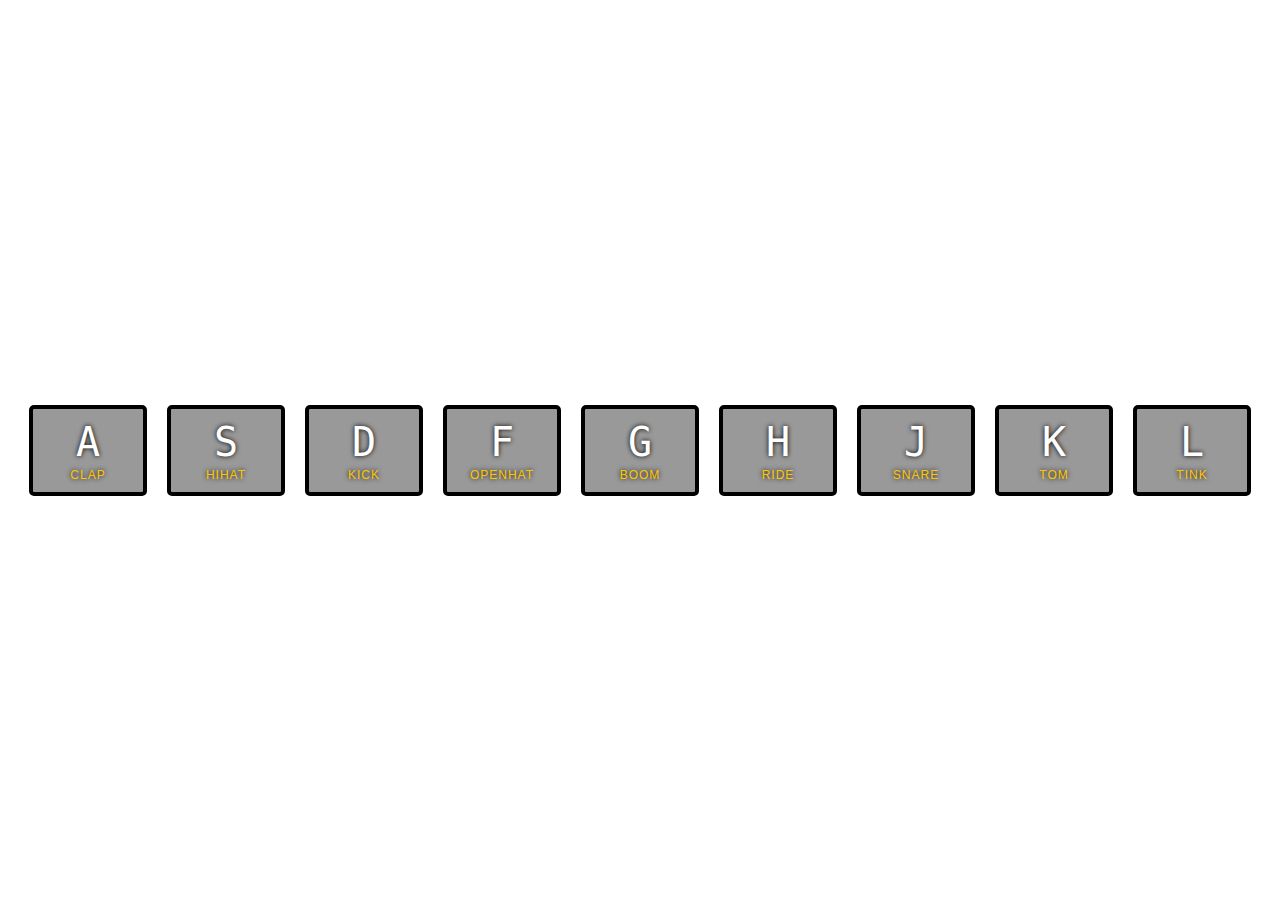
<file: 01_javascript_drum_kit/index.html>
<!DOCTYPE html>
<html lang="en">
<head>
  <meta charset="UTF-8">
  <title>JS Drum Kit</title>
  <link rel="stylesheet" href="style.css">
</head>
<body>


  <div class="keys">
    <div data-key="65" class="key">
      <kbd>A</kbd>
      <span class="sound">clap</span>
    </div>
    <div data-key="83" class="key">
      <kbd>S</kbd>
      <span class="sound">hihat</span>
    </div>
    <div data-key="68" class="key">
      <kbd>D</kbd>
      <span class="sound">kick</span>
    </div>
    <div data-key="70" class="key">
      <kbd>F</kbd>
      <span class="sound">openhat</span>
    </div>
    <div data-key="71" class="key">
      <kbd>G</kbd>
      <span class="sound">boom</span>
    </div>
    <div data-key="72" class="key">
      <kbd>H</kbd>
      <span class="sound">ride</span>
    </div>
    <div data-key="74" class="key">
      <kbd>J</kbd>
      <span class="sound">snare</span>
    </div>
    <div data-key="75" class="key">
      <kbd>K</kbd>
      <span class="sound">tom</span>
    </div>
    <div data-key="76" class="key">
      <kbd>L</kbd>
      <span class="sound">tink</span>
    </div>
  </div>

  <audio data-key="65" src="sounds/clap.wav"></audio>
  <audio data-key="83" src="sounds/hihat.wav"></audio>
  <audio data-key="68" src="sounds/kick.wav"></audio>
  <audio data-key="70" src="sounds/openhat.wav"></audio>
  <audio data-key="71" src="sounds/boom.wav"></audio>
  <audio data-key="72" src="sounds/ride.wav"></audio>
  <audio data-key="74" src="sounds/snare.wav"></audio>
  <audio data-key="75" src="sounds/tom.wav"></audio>
  <audio data-key="76" src="sounds/tink.wav"></audio>

<script>
  function playSound(e) {
    const audio = document.querySelector(`audio[data-key="${e.keyCode}"]`);
    const key = document.querySelector(`.key[data-key="${e.keyCode}"]`);
    if (audio) { // Key corresponds to sound
      audio.currentTime = 0;
      audio.play();
      key.classList.add('playing'); // Change appearance of key box
    }
  }

  // Reverse playing transition for key as soon as it ends
  function removeTransition(e) {
    if (e.propertyName !== 'transform') return;
    this.classList.remove('playing');
  }
  
  const keys = document.querySelectorAll('.key');
  keys.forEach(key => key.addEventListener('transitionend', removeTransition));
  window.addEventListener('keydown', playSound);
</script>


</body>
</html>
</file>
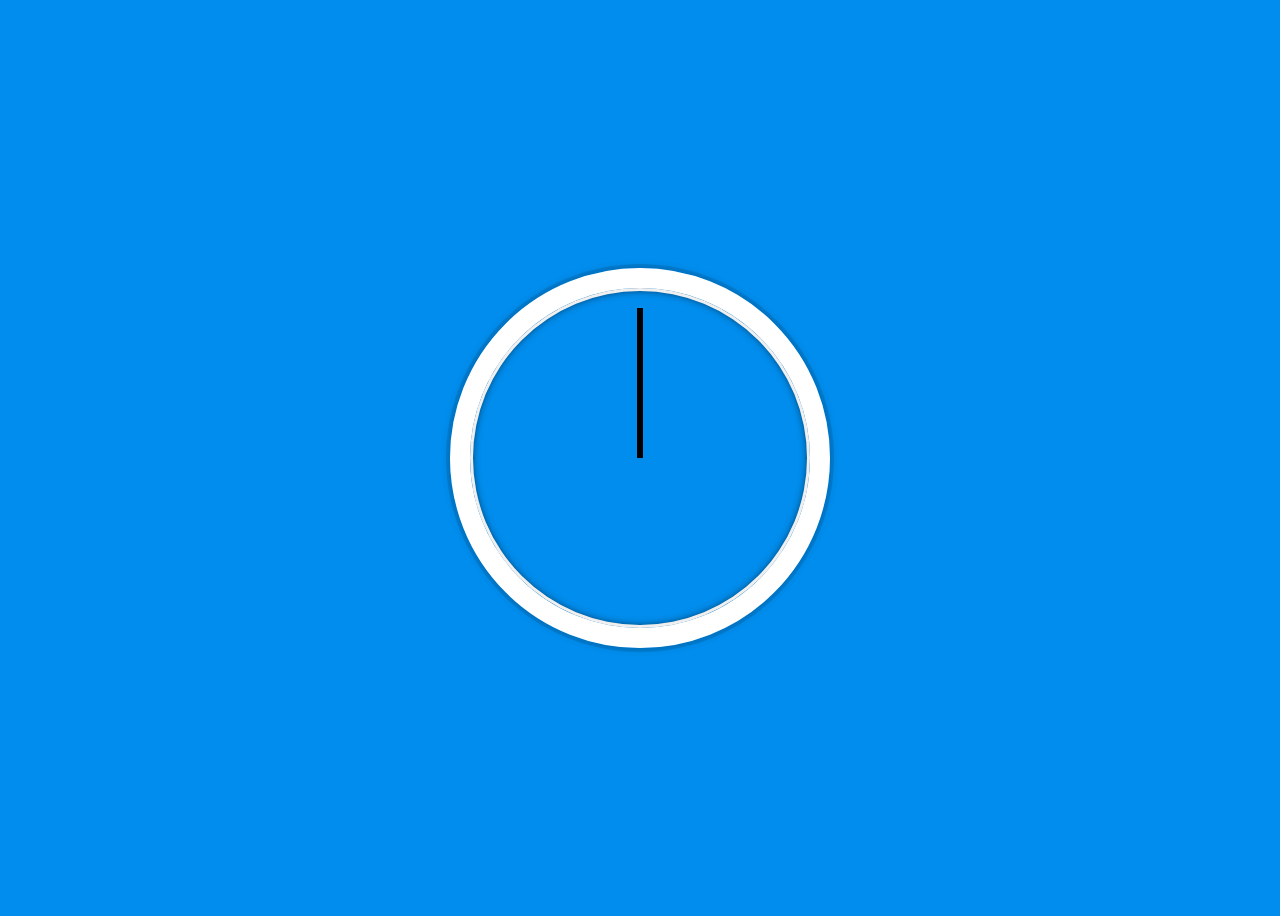
<file: 02_js_+_css_clock/index.html>
<!DOCTYPE html>
<html lang="en">
<head>
  <meta charset="UTF-8">
  <title>JS + CSS Clock</title>
</head>
<body>


    <div class="clock">
      <div class="clock-face">
        <div class="hand hour-hand"></div>
        <div class="hand min-hand"></div>
        <div class="hand second-hand"></div>
      </div>
    </div>


  <style>
    html {
      background: #018DED url(http://unsplash.it/1500/1000?image=881&blur=50);
      background-size: cover;
      font-family: 'helvetica neue';
      text-align: center;
      font-size: 10px;
    }

    body {
      font-size: 2rem;
      display: flex;
      flex: 1;
      min-height: 100vh;
      align-items: center;
    }

    .clock {
      width: 30rem;
      height: 30rem;
      border: 20px solid white;
      border-radius: 50%;
      margin: 50px auto;
      position: relative;
      padding: 2rem;
      box-shadow:
        0 0 0 4px rgba(0,0,0,0.1),
        inset 0 0 0 3px #EFEFEF,
        inset 0 0 10px black,
        0 0 10px rgba(0,0,0,0.2);
    }

    .clock-face {
      position: relative;
      width: 100%;
      height: 100%;
      transform: translateY(-3px); /* account for the height of the clock hands */
    }

    .hand {
      width: 50%;
      height: 6px;
      background: black;
      position: absolute;
      top: 50%;
      transform-origin: 100%;
      transform: rotate(90deg);
      transition: all 0.05s;
      transition-timing-function: cubic-bezier(0.1, 2.7, 0.58, 1);
    }
</style>

<script>
  const secondHand = document.querySelector('.second-hand');
  const minsHand = document.querySelector('.min-hand');
  const hourHand = document.querySelector('.hour-hand');

  function setDate() {
    const now = new Date();

    const seconds = now.getSeconds();
    const secondsDegrees = ((seconds / 60) * 360) + 90;
    secondHand.style.transform = `rotate(${secondsDegrees}deg)`;

    const mins = now.getMinutes();
    const minsDegrees = ((mins / 60) * 360) + 90;
    minsHand.style.transform = `rotate(${minsDegrees}deg)`;

    const hour = now.getMinutes();
    const hourDegrees = ((mins / 12) * 360) + 90;
    hourHand.style.transform = `rotate(${hourDegrees}deg)`;
  }

  setInterval(setDate, 1000);

</script>
</body>
</html>
</file>
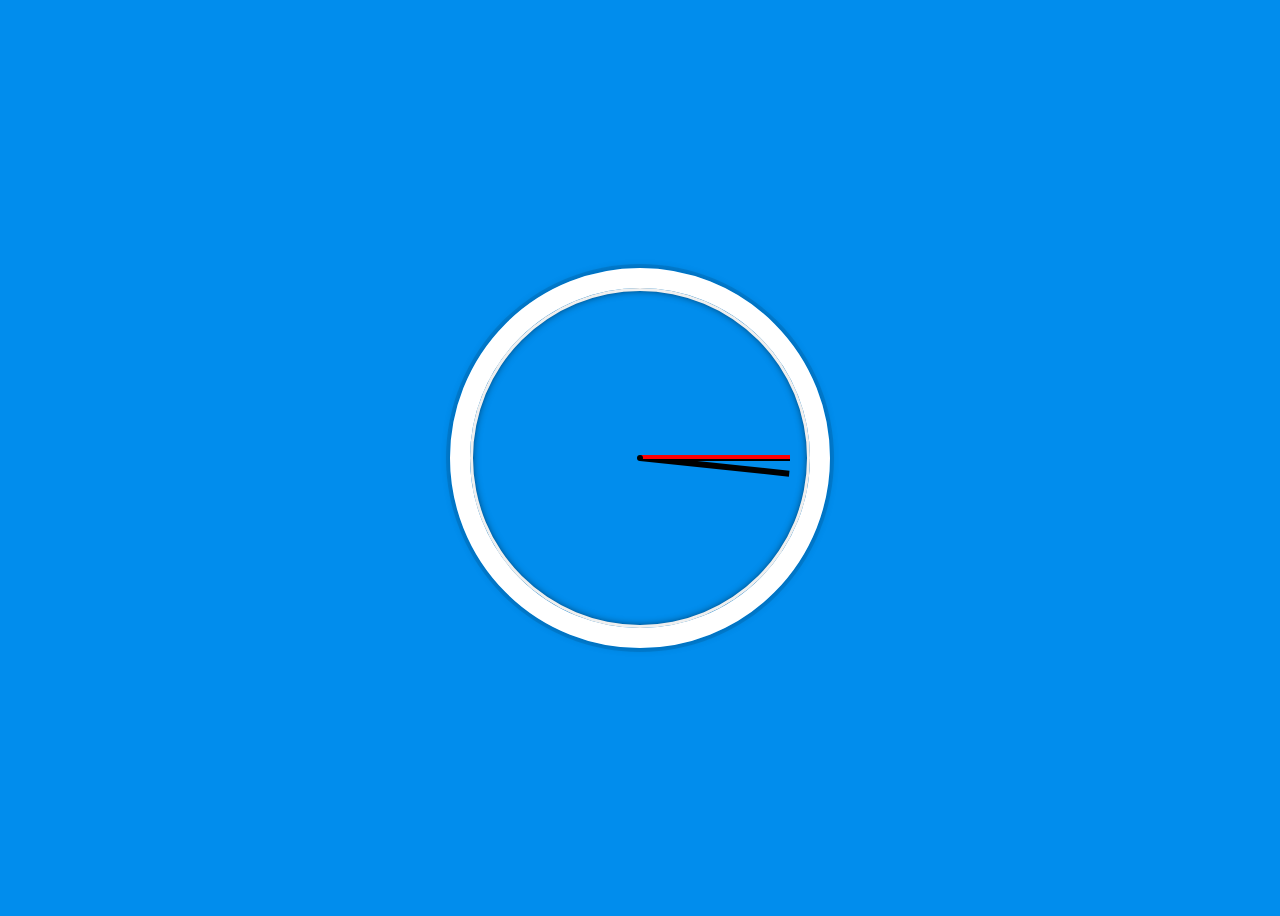
<file: 02_js_css_clock/index.html>
<!DOCTYPE html>
<html lang="en">
<head>
  <meta charset="UTF-8">
  <title>JS + CSS Clock</title>
  <style>
    html {
      background: #018DED url(http://unsplash.it/1500/1000?image=881&blur=50);
      background-size: cover;
      font-family: 'helvetica neue';
      text-align: center;
      font-size: 10px;
    }

    body {
      font-size: 2rem;
      display: flex;
      flex: 1;
      min-height: 100vh;
      align-items: center;
    }

    .clock {
      width: 30rem;
      height: 30rem;
      border: 20px solid white;
      border-radius: 50%;
      margin: 50px auto;
      position: relative;
      padding: 2rem;
      box-shadow:
        0 0 0 4px rgba(0,0,0,0.1),
        inset 0 0 0 3px #EFEFEF,
        inset 0 0 10px black,
        0 0 10px rgba(0,0,0,0.2);
    }

    .clock-face {
      position: relative;
      width: 100%;
      height: 100%;
      transform: translateY(-3px); /* account for height of clock hands */
    }

    .clock-center {
      height: 6px;
      width: 6px;
      background-color: black;
      position: absolute;
      top: 50%;
      left: 50%;
      transform: translateX(-3px);
      border-radius: 50%;
      z-index: 99;
    }

    .hand {
      height: 6px;
      width: 50%;
      background: black;
      position: absolute;
      top: 50%;
      transform: rotate(90deg);
      transform-origin: 100%;
      transition: all 0.05s;
      transition-timing-function: cubic-bezier(0.1, 2.7, 0.58, 1);
    }

    .second-hand {
      height: 4px;
      background-color: red;
    }
  </style>
</head>

<body>
  <div class="clock">
    <div class="clock-face">
      <div class="clock-center"></div>
      <div class="hand hour-hand"></div>
      <div class="hand minute-hand"></div>
      <div class="hand second-hand"></div>
    </div>
  </div>

  <script>
    function rotateHand(hand, angle) {
      const angleStr = (angle + 90).toString();
      hand.style.transform = `rotate(${angleStr}deg)`;
      if (angle == 0) hand.style.transition = 'none';
    }

    function setTime() {
      const now = new Date();
      const angles = [
        now.getSeconds() * 6,
        now.getMinutes() * 6,
        now.getHours() * 30,
      ];

      for (let i = 0; i < 3; i++) { rotateHand(hands[i], angles[i]); }
    }

    const hands = [
      document.getElementsByClassName('second-hand')[0],
      document.getElementsByClassName('minute-hand')[0],
      document.getElementsByClassName('hour-hand')[0],
    ];

    window.onload = setTime;
    setInterval(setTime, 1000);
  </script>
</body>
</html>
</file>
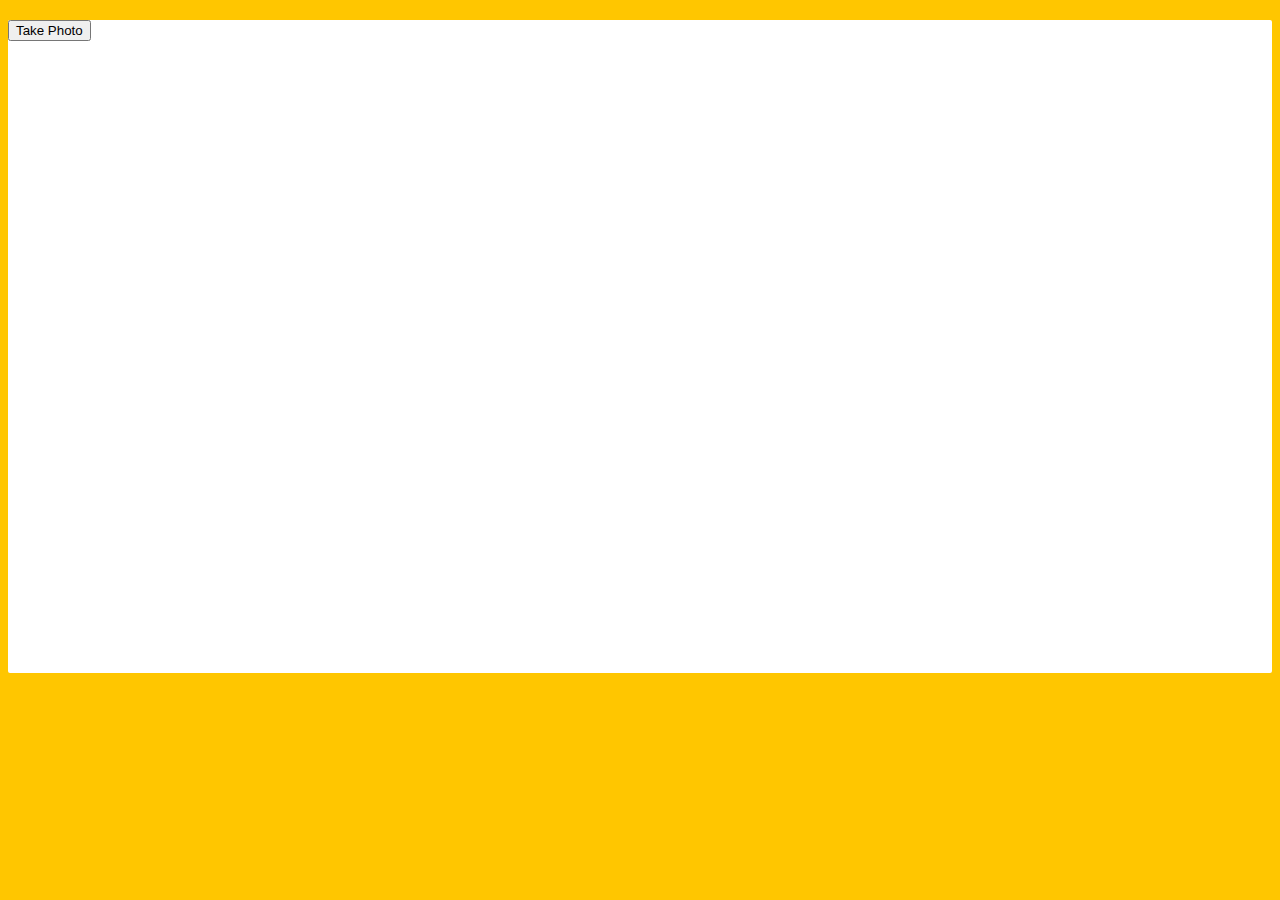
<file: 19_webcam_fun/index.html>
<!DOCTYPE html>
<html lang="en">
<head>
  <meta charset="UTF-8">
  <title>Get User Media Code Along!</title>
  <link rel="stylesheet" href="style.css">
</head>
<body>

  <div class="photobooth">
    <div class="controls">
      <button onClick="takePhoto()">Take Photo</button>
<!--       <div class="rgb">
        <label for="rmin">Red Min:</label>
        <input type="range" min=0 max=255 name="rmin">
        <label for="rmax">Red Max:</label>
        <input type="range" min=0 max=255 name="rmax">

        <br>

        <label for="gmin">Green Min:</label>
        <input type="range" min=0 max=255 name="gmin">
        <label for="gmax">Green Max:</label>
        <input type="range" min=0 max=255 name="gmax">

        <br>

        <label for="bmin">Blue Min:</label>
        <input type="range" min=0 max=255 name="bmin">
        <label for="bmax">Blue Max:</label>
        <input type="range" min=0 max=255 name="bmax">
      </div> -->
    </div>

    <canvas class="photo"></canvas>
    <video class="player"></video>
    <div class="strip"></div>
  </div>

  <audio class="snap" src="http://wesbos.com/demos/photobooth/snap.mp3" hidden></audio>

  <script src="scripts.js"></script>

</body>
</html>
</file>
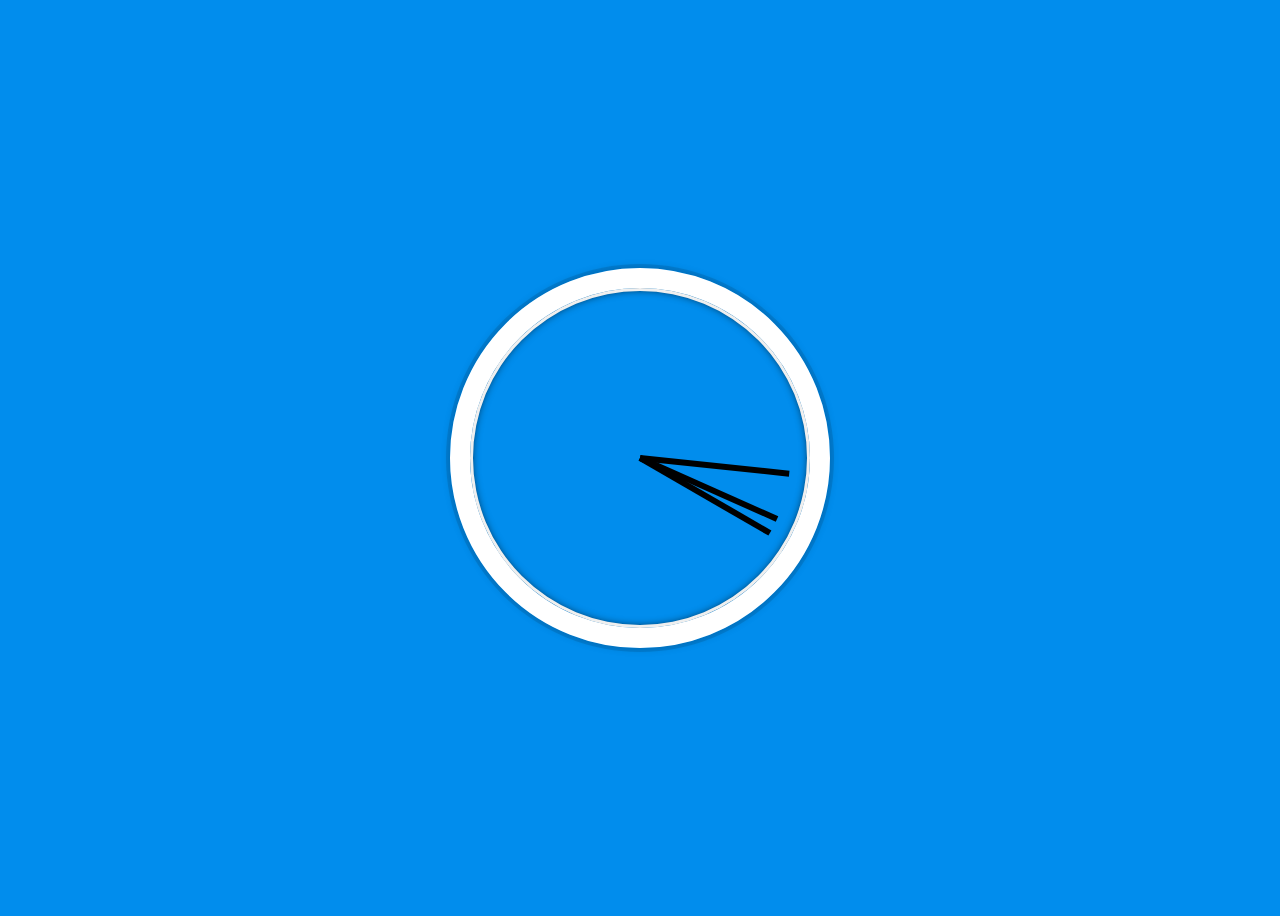
<file: 02_js_+_css_clock/index-FINISHED.html>
<!DOCTYPE html>
<html lang="en">
<head>
  <meta charset="UTF-8">
  <title>JS + CSS Clock</title>
</head>
<body>


    <div class="clock">
      <div class="clock-face">
        <div class="hand hour-hand"></div>
        <div class="hand min-hand"></div>
        <div class="hand second-hand"></div>
      </div>
    </div>


  <style>
    html {
      background:#018DED url(http://unsplash.it/1500/1000?image=881&blur=50);
      background-size:cover;
      font-family:'helvetica neue';
      text-align: center;
      font-size: 10px;
    }

    body {
      font-size: 2rem;
      display:flex;
      flex:1;
      min-height: 100vh;
      align-items: center;
    }

    .clock {
      width: 30rem;
      height: 30rem;
      border:20px solid white;
      border-radius:50%;
      margin:50px auto;
      position: relative;
      padding:2rem;
      box-shadow:
        0 0 0 4px rgba(0,0,0,0.1),
        inset 0 0 0 3px #EFEFEF,
        inset 0 0 10px black,
        0 0 10px rgba(0,0,0,0.2);
    }

    .clock-face {
      position: relative;
      width: 100%;
      height: 100%;
      transform: translateY(-3px); /* account for the height of the clock hands */
    }

    .hand {
      width:50%;
      height:6px;
      background:black;
      position: absolute;
      top:50%;
      transform-origin: 100%;
      transform: rotate(90deg);
      transition: all 0.05s;
      transition-timing-function: cubic-bezier(0.1, 2.7, 0.58, 1);
    }
</style>

<script>
  const secondHand = document.querySelector('.second-hand');
  const minsHand = document.querySelector('.min-hand');
  const hourHand = document.querySelector('.hour-hand');

  function setDate() {
    const now = new Date();

    const seconds = now.getSeconds();
    const secondsDegrees = ((seconds / 60) * 360) + 90;
    secondHand.style.transform = `rotate(${secondsDegrees}deg)`;

    const mins = now.getMinutes();
    const minsDegrees = ((mins / 60) * 360) + 90;
    minsHand.style.transform = `rotate(${minsDegrees}deg)`;

    const hour = now.getHours();
    const hourDegrees = ((mins / 12) * 360) + 90;
    hourHand.style.transform = `rotate(${hourDegrees}deg)`;
  }

  setInterval(setDate, 1000);

  setDate();

</script>
</body>
</html>
</file>
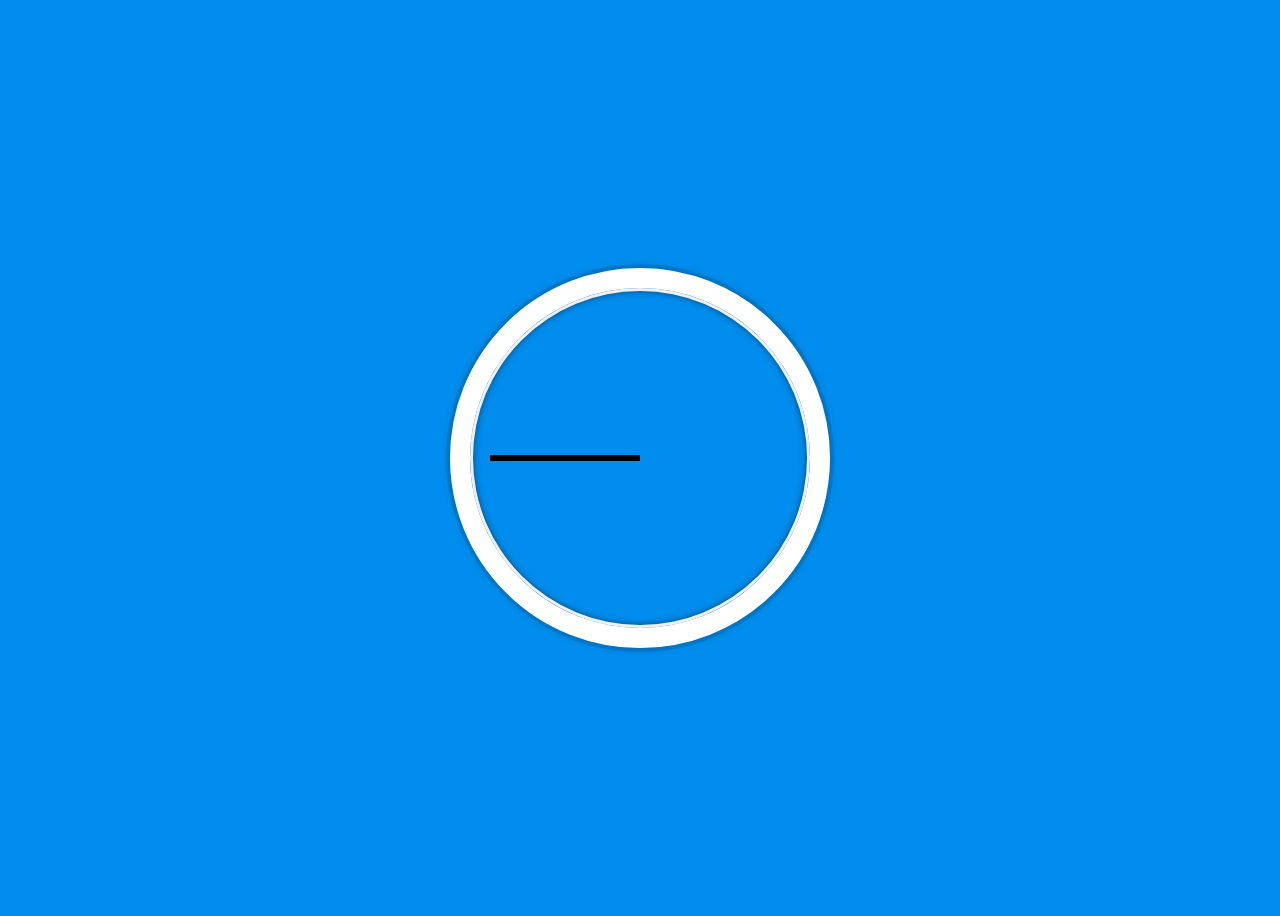
<file: 02_js_+_css_clock/index-START.html>
<!DOCTYPE html>
<html lang="en">
<head>
  <meta charset="UTF-8">
  <title>JS + CSS Clock</title>
</head>
<body>


    <div class="clock">
      <div class="clock-face">
        <div class="hand hour-hand"></div>
        <div class="hand min-hand"></div>
        <div class="hand second-hand"></div>
      </div>
    </div>


  <style>
    html {
      background:#018DED url(http://unsplash.it/1500/1000?image=881&blur=50);
      background-size:cover;
      font-family:'helvetica neue';
      text-align: center;
      font-size: 10px;
    }

    body {
      font-size: 2rem;
      display:flex;
      flex:1;
      min-height: 100vh;
      align-items: center;
    }

    .clock {
      width: 30rem;
      height: 30rem;
      border:20px solid white;
      border-radius:50%;
      margin:50px auto;
      position: relative;
      padding:2rem;
      box-shadow:
        0 0 0 4px rgba(0,0,0,0.1),
        inset 0 0 0 3px #EFEFEF,
        inset 0 0 10px black,
        0 0 10px rgba(0,0,0,0.2);
    }

    .clock-face {
      position: relative;
      width: 100%;
      height: 100%;
      transform: translateY(-3px); /* account for the height of the clock hands */
    }

    .hand {
      width:50%;
      height:6px;
      background:black;
      position: absolute;
      top:50%;
    }

  </style>

  <script>


  </script>
</body>
</html>
</file>
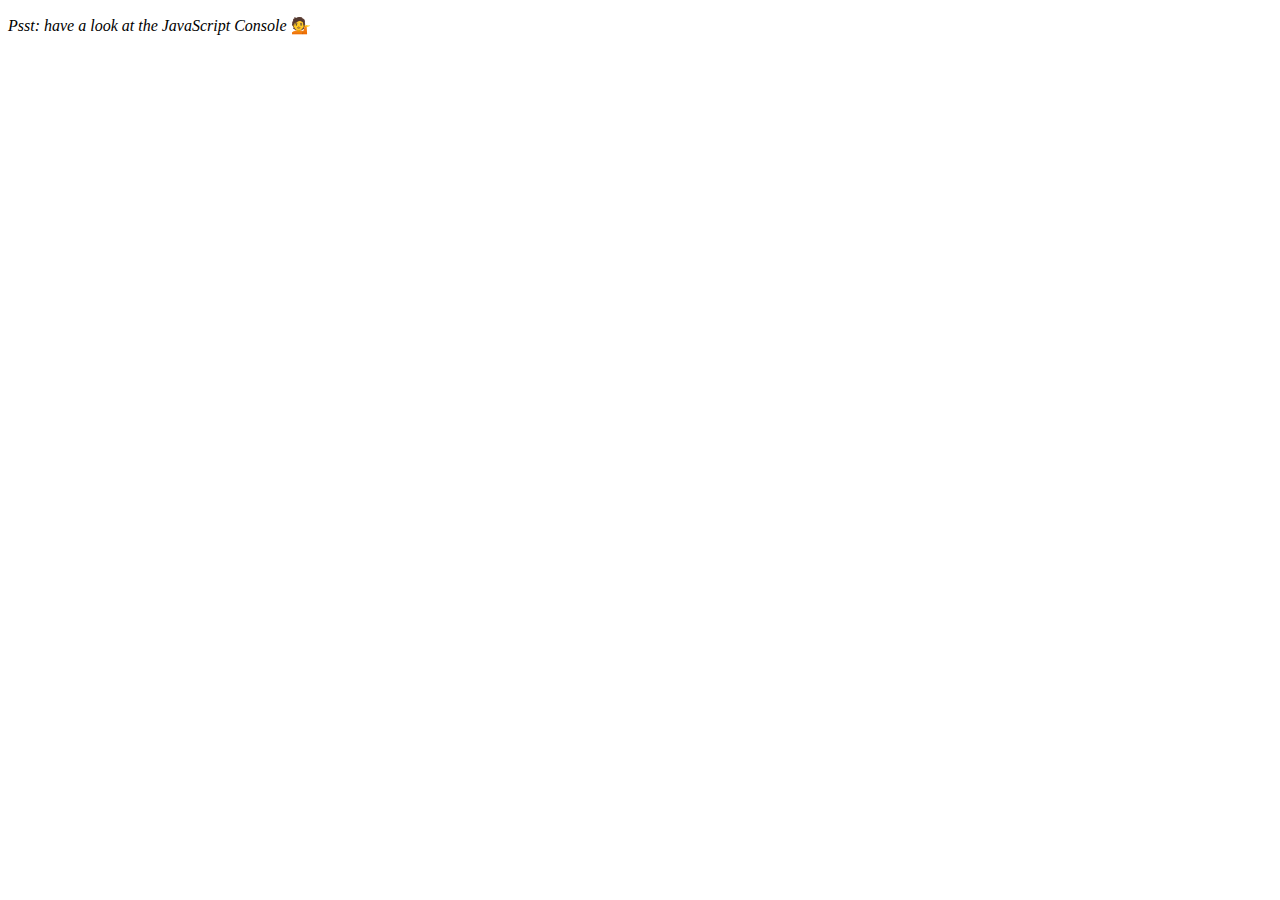
<file: 04_array_cardio_day_1/index-FINISHED.html>
<!DOCTYPE html>
<html lang="en">
<head>
  <meta charset="UTF-8">
  <title>Array Cardio 💪</title>
</head>
<body>
  <p><em>Psst: have a look at the JavaScript Console</em> 💁</p>
  <script>
    // Get your shorts on - this is an array workout!
    // ## Array Cardio Day 1

    // Some data we can work with

    const inventors = [
      { first: 'Albert', last: 'Einstein', year: 1879, passed: 1955 },
      { first: 'Isaac', last: 'Newton', year: 1643, passed: 1727 },
      { first: 'Galileo', last: 'Galilei', year: 1564, passed: 1642 },
      { first: 'Marie', last: 'Curie', year: 1867, passed: 1934 },
      { first: 'Johannes', last: 'Kepler', year: 1571, passed: 1630 },
      { first: 'Nicolaus', last: 'Copernicus', year: 1473, passed: 1543 },
      { first: 'Max', last: 'Planck', year: 1858, passed: 1947 },
      { first: 'Katherine', last: 'Blodgett', year: 1898, passed: 1979 },
      { first: 'Ada', last: 'Lovelace', year: 1815, passed: 1852 },
      { first: 'Sarah E.', last: 'Goode', year: 1855, passed: 1905 },
      { first: 'Lise', last: 'Meitner', year: 1878, passed: 1968 },
      { first: 'Hanna', last: 'Hammarström', year: 1829, passed: 1909 }
    ];

    const people = ['Beck, Glenn', 'Becker, Carl', 'Beckett, Samuel', 'Beddoes, Mick', 'Beecher, Henry', 'Beethoven, Ludwig', 'Begin, Menachem', 'Belloc, Hilaire', 'Bellow, Saul', 'Benchley, Robert', 'Benenson, Peter', 'Ben-Gurion, David', 'Benjamin, Walter', 'Benn, Tony', 'Bennington, Chester', 'Benson, Leana', 'Bent, Silas', 'Bentsen, Lloyd', 'Berger, Ric', 'Bergman, Ingmar', 'Berio, Luciano', 'Berle, Milton', 'Berlin, Irving', 'Berne, Eric', 'Bernhard, Sandra', 'Berra, Yogi', 'Berry, Halle', 'Berry, Wendell', 'Bethea, Erin', 'Bevan, Aneurin', 'Bevel, Ken', 'Biden, Joseph', 'Bierce, Ambrose', 'Biko, Steve', 'Billings, Josh', 'Biondo, Frank', 'Birrell, Augustine', 'Black Elk', 'Blair, Robert', 'Blair, Tony', 'Blake, William'];

    // Array.prototype.filter()
    // 1. Filter the list of inventors for those who were born in the 1500's
    const fifteen = inventors.filter(inventor => (inventor.year >= 1500 && inventor.year < 1600));

    console.table(fifteen);

    // Array.prototype.map()
    // 2. Give us an array of the inventor first and last names
    const fullNames = inventors.map(inventor => `${inventor.first} ${inventor.last}`);
    console.log(fullNames);

    // Array.prototype.sort()
    // 3. Sort the inventors by birthdate, oldest to youngest
    // const ordered = inventors.sort(function(a, b) {
    //   if(a.year > b.year) {
    //     return 1;
    //   } else {
    //     return -1;
    //   }
    // });

    const ordered = inventors.sort((a, b) => a.year > b.year ? 1 : -1);
    console.table(ordered);

    // Array.prototype.reduce()
    // 4. How many years did all the inventors live?
    const totalYears = inventors.reduce((total, inventor) => {
      return total + (inventor.passed - inventor.year);
    }, 0);

    console.log(totalYears);

    // 5. Sort the inventors by years lived
    const oldest = inventors.sort(function(a, b) {
      const lastInventor = a.passed - a.year;
      const nextInventor = b.passed - b.year;
      return lastInventor > nextInventor ? -1 : 1;
    });
    console.table(oldest);

    // 6. create a list of Boulevards in Paris that contain 'de' anywhere in the name
    // https://en.wikipedia.org/wiki/Category:Boulevards_in_Paris

    // const category = document.querySelector('.mw-category');
    // const links = Array.from(category.querySelectorAll('a'));
    // const de = links
    //             .map(link => link.textContent)
    //             .filter(streetName => streetName.includes('de'));

    // 7. sort Exercise
    // Sort the people alphabetically by last name
    const alpha = people.sort((lastOne, nextOne) => {
      const [aLast, aFirst] = lastOne.split(', ');
      const [bLast, bFirst] = nextOne.split(', ');
      return aLast > bLast ? 1 : -1;
    });
    console.log(alpha);

    // 8. Reduce Exercise
    // Sum up the instances of each of these
    const data = ['car', 'car', 'truck', 'truck', 'bike', 'walk', 'car', 'van', 'bike', 'walk', 'car', 'van', 'car', 'truck', 'pogostick'];

    const transportation = data.reduce(function(obj, item) {
      if (!obj[item]) {
        obj[item] = 0;
      }
      obj[item]++;
      return obj;
    }, {});

    console.log(transportation);

  </script>
</body>
</html>
</file>
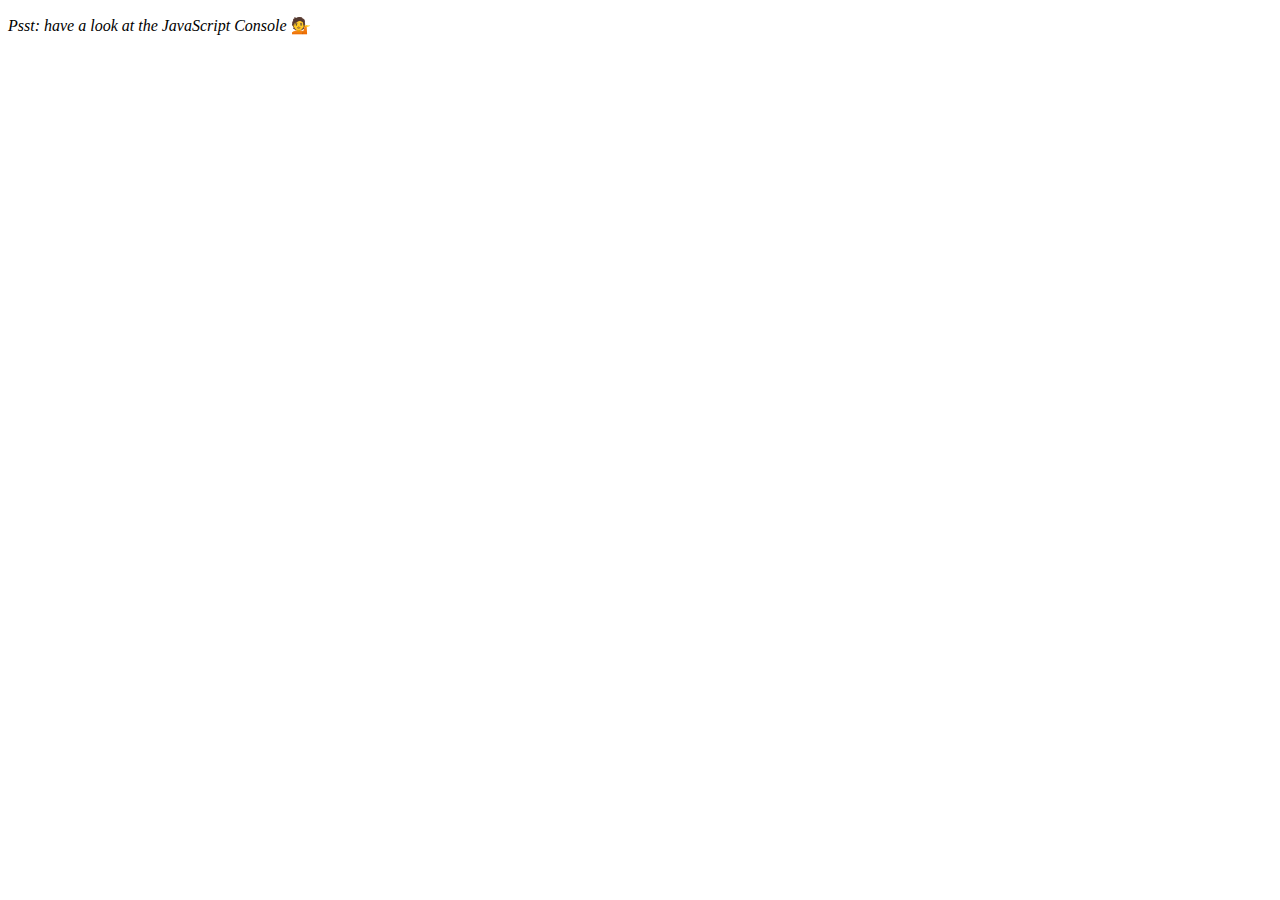
<file: 04_array_cardio_day_1/index-START.html>
<!DOCTYPE html>
<html lang="en">
<head>
  <meta charset="UTF-8">
  <title>Array Cardio 💪</title>
</head>
<body>
  <p><em>Psst: have a look at the JavaScript Console</em> 💁</p>
  <script>
    // Get your shorts on - this is an array workout!
    // ## Array Cardio Day 1

    // Some data we can work with

    const inventors = [
      { first: 'Albert', last: 'Einstein', year: 1879, passed: 1955 },
      { first: 'Isaac', last: 'Newton', year: 1643, passed: 1727 },
      { first: 'Galileo', last: 'Galilei', year: 1564, passed: 1642 },
      { first: 'Marie', last: 'Curie', year: 1867, passed: 1934 },
      { first: 'Johannes', last: 'Kepler', year: 1571, passed: 1630 },
      { first: 'Nicolaus', last: 'Copernicus', year: 1473, passed: 1543 },
      { first: 'Max', last: 'Planck', year: 1858, passed: 1947 },
      { first: 'Katherine', last: 'Blodgett', year: 1898, passed: 1979 },
      { first: 'Ada', last: 'Lovelace', year: 1815, passed: 1852 },
      { first: 'Sarah E.', last: 'Goode', year: 1855, passed: 1905 },
      { first: 'Lise', last: 'Meitner', year: 1878, passed: 1968 },
      { first: 'Hanna', last: 'Hammarström', year: 1829, passed: 1909 }
    ];

    const people = ['Beck, Glenn', 'Becker, Carl', 'Beckett, Samuel', 'Beddoes, Mick', 'Beecher, Henry', 'Beethoven, Ludwig', 'Begin, Menachem', 'Belloc, Hilaire', 'Bellow, Saul', 'Benchley, Robert', 'Benenson, Peter', 'Ben-Gurion, David', 'Benjamin, Walter', 'Benn, Tony', 'Bennington, Chester', 'Benson, Leana', 'Bent, Silas', 'Bentsen, Lloyd', 'Berger, Ric', 'Bergman, Ingmar', 'Berio, Luciano', 'Berle, Milton', 'Berlin, Irving', 'Berne, Eric', 'Bernhard, Sandra', 'Berra, Yogi', 'Berry, Halle', 'Berry, Wendell', 'Bethea, Erin', 'Bevan, Aneurin', 'Bevel, Ken', 'Biden, Joseph', 'Bierce, Ambrose', 'Biko, Steve', 'Billings, Josh', 'Biondo, Frank', 'Birrell, Augustine', 'Black, Elk', 'Blair, Robert', 'Blair, Tony', 'Blake, William'];

    // Array.prototype.filter()
    // 1. Filter the list of inventors for those who were born in the 1500's

    // Array.prototype.map()
    // 2. Give us an array of the inventors' first and last names

    // Array.prototype.sort()
    // 3. Sort the inventors by birthdate, oldest to youngest

    // Array.prototype.reduce()
    // 4. How many years did all the inventors live?

    // 5. Sort the inventors by years lived

    // 6. create a list of Boulevards in Paris that contain 'de' anywhere in the name
    // https://en.wikipedia.org/wiki/Category:Boulevards_in_Paris


    // 7. sort Exercise
    // Sort the people alphabetically by last name

    // 8. Reduce Exercise
    // Sum up the instances of each of these
    const data = ['car', 'car', 'truck', 'truck', 'bike', 'walk', 'car', 'van', 'bike', 'walk', 'car', 'van', 'car', 'truck' ];

  </script>
</body>
</html>
</file>
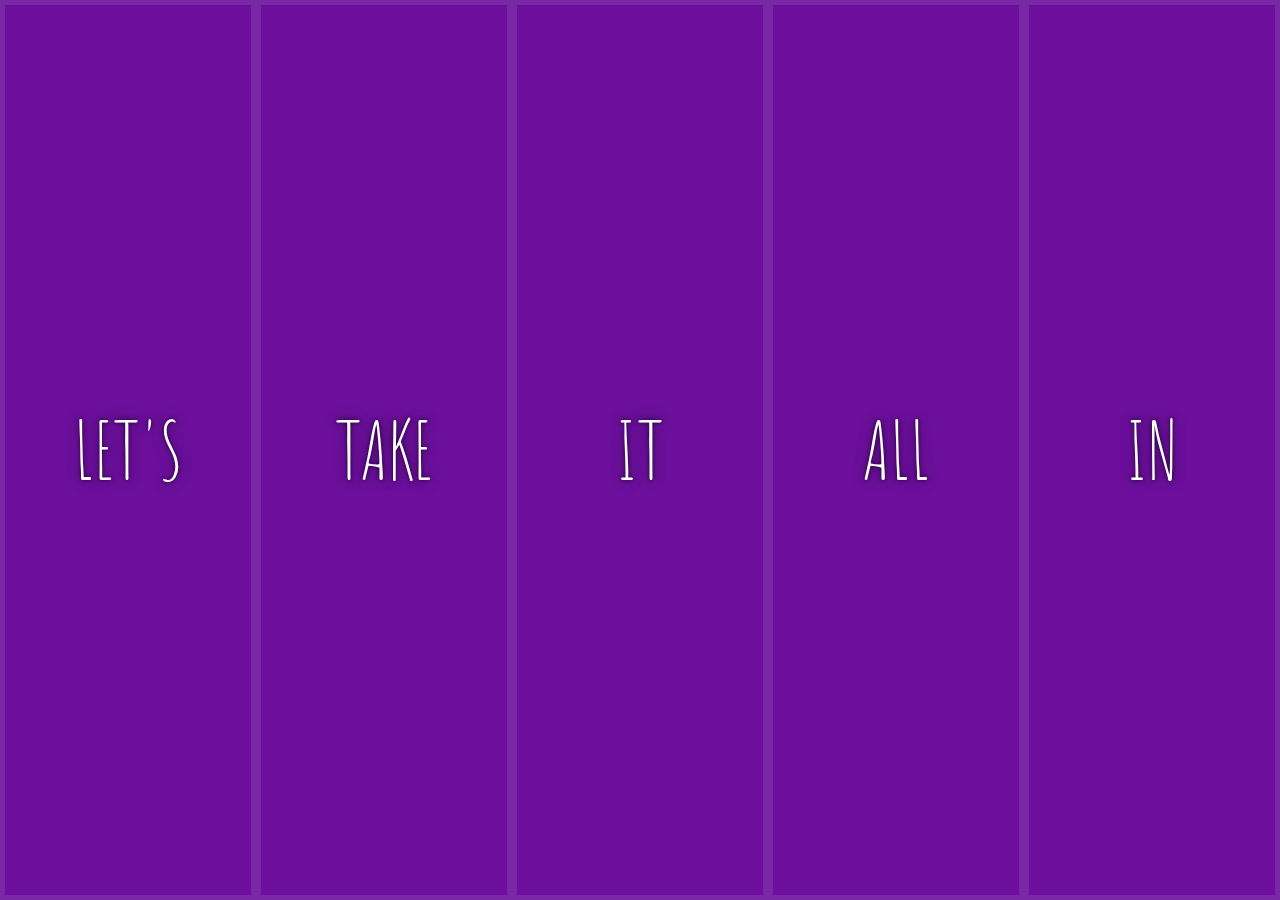
<file: 05_flex_panel_gallery/index-FINISHED.html>
<!DOCTYPE html>
<html lang="en">
<head>
  <meta charset="UTF-8">
  <title>Flex Panels 💪</title>
  <link href='https://fonts.googleapis.com/css?family=Amatic+SC' rel='stylesheet' type='text/css'>
</head>
<body>
  <style>
    html {
      box-sizing: border-box;
      background:#ffc600;
      font-family:'helvetica neue';
      font-size: 20px;
      font-weight: 200;
    }
    body {
      margin: 0;
    }
    *, *:before, *:after {
      box-sizing: inherit;
    }

    .panels {
      min-height:100vh;
      overflow: hidden;
      display: flex;
    }

    .panel {
      background:#6B0F9C;
      box-shadow:inset 0 0 0 5px rgba(255,255,255,0.1);
      color:white;
      text-align: center;
      align-items:center;
      /* Safari transitionend event.propertyName === flex */
      /* Chrome + FF transitionend event.propertyName === flex-grow */
      transition:
        font-size 0.7s cubic-bezier(0.61,-0.19, 0.7,-0.11),
        flex 0.7s cubic-bezier(0.61,-0.19, 0.7,-0.11),
        background 0.2s;
      font-size: 20px;
      background-size:cover;
      background-position:center;
      flex: 1;
      justify-content: center;
      display: flex;
      flex-direction: column;
    }


    .panel1 { background-image:url(https://source.unsplash.com/gYl-UtwNg_I/1500x1500); }
    .panel2 { background-image:url(https://source.unsplash.com/1CD3fd8kHnE/1500x1500); }
    .panel3 { background-image:url(https://images.unsplash.com/photo-1465188162913-8fb5709d6d57?ixlib=rb-0.3.5&q=80&fm=jpg&crop=faces&cs=tinysrgb&w=1500&h=1500&fit=crop&s=967e8a713a4e395260793fc8c802901d); }
    .panel4 { background-image:url(https://source.unsplash.com/ITjiVXcwVng/1500x1500); }
    .panel5 { background-image:url(https://source.unsplash.com/3MNzGlQM7qs/1500x1500); }

    /* Flex Items */
    .panel > * {
      margin:0;
      width: 100%;
      transition:transform 0.5s;
      flex: 1 0 auto;
      display:flex;
      justify-content: center;
      align-items: center;
    }

    .panel > *:first-child { transform: translateY(-100%); }
    .panel.open-active > *:first-child { transform: translateY(0); }
    .panel > *:last-child { transform: translateY(100%); }
    .panel.open-active > *:last-child { transform: translateY(0); }

    .panel p {
      text-transform: uppercase;
      font-family: 'Amatic SC', cursive;
      text-shadow:0 0 4px rgba(0, 0, 0, 0.72), 0 0 14px rgba(0, 0, 0, 0.45);
      font-size: 2em;
    }
    .panel p:nth-child(2) {
      font-size: 4em;
    }

    .panel.open {
      flex: 5;
      font-size:40px;
    }

    .cta {
      color:white;
      text-decoration: none;
    }

  </style>


  <div class="panels">
    <div class="panel panel1">
      <p>Hey</p>
      <p>Let's</p>
      <p>Dance</p>
    </div>
    <div class="panel panel2">
      <p>Give</p>
      <p>Take</p>
      <p>Receive</p>
    </div>
    <div class="panel panel3">
      <p>Experience</p>
      <p>It</p>
      <p>Today</p>
    </div>
    <div class="panel panel4">
      <p>Give</p>
      <p>All</p>
      <p>You can</p>
    </div>
    <div class="panel panel5">
      <p>Life</p>
      <p>In</p>
      <p>Motion</p>
    </div>
  </div>

  <script>
    const panels = document.querySelectorAll('.panel');

    function toggleOpen() {
      console.log('Hello');
      this.classList.toggle('open');
    }

    function toggleActive(e) {
      console.log(e.propertyName);
      if (e.propertyName.includes('flex')) {
        this.classList.toggle('open-active');
      }
    }

    panels.forEach(panel => panel.addEventListener('click', toggleOpen));
    panels.forEach(panel => panel.addEventListener('transitionend', toggleActive));
  </script>

</body>
</html>
</file>
<file: 01_javascript_drum_kit/style.css>
html {
  font-size: 10px;
  background: url(http://i.imgur.com/b9r5sEL.jpg) bottom center;
  background-size: cover;
}
body,html {
  margin: 0;
  padding: 0;
  font-family: sans-serif;
}

.keys {
  display: flex;
  flex: 1;
  min-height: 100vh;
  align-items: center;
  justify-content: center;
}

.key {
  border: 4px solid black;
  border-radius: 5px;
  margin: 1rem;
  font-size: 1.5rem;
  padding: 1rem .5rem;
  transition: all 0.07s;
  width: 100px;
  text-align: center;
  color: white;
  background: rgba(0,0,0,0.4);
  text-shadow: 0 0 5px black;
}

.playing {
  transform: scale(1.1);
  border-color: #ffc600;
  box-shadow: 0 0 10px #ffc600;
}

kbd {
  display: block;
  font-size: 40px;
}

.sound {
  font-size: 1.2rem;
  text-transform: uppercase;
  letter-spacing: 1px;
  color: #ffc600;
}
</file>
<file: 19_webcam_fun/style.css>
html {
  box-sizing: border-box;
}

*, *:before, *:after {
  box-sizing: inherit;
}

html {
  font-size: 10px;
  background:#ffc600;
}

.photobooth {
  background:white;
  max-width:150rem;
  margin: 2rem auto;
  border-radius:2px;
}

/*clearfix*/
.photobooth:after {
  content: '';
  display: block;
  clear: both;
}

.photo {
  width:100%;
  float:left;
}

.player {
  position: absolute;
  top:20px;
  right: 20px;
  width:200px;
}

/*
  Strip!
*/

.strip {
  padding:2rem;
}
.strip img {
  width:100px;
  overflow-x: scroll;
  padding:0.8rem 0.8rem 2.5rem 0.8rem;
  box-shadow:0 0 3px rgba(0,0,0,0.2);
  background:white;
}

.strip a:nth-child(5n+1) img { rotate: 10deg; }
.strip a:nth-child(5n+2) img { rotate: -2deg; }
.strip a:nth-child(5n+3) img { rotate: 8deg; }
.strip a:nth-child(5n+4) img { rotate: -11deg; }
.strip a:nth-child(5n+5) img { rotate: 12deg; }
</file>
